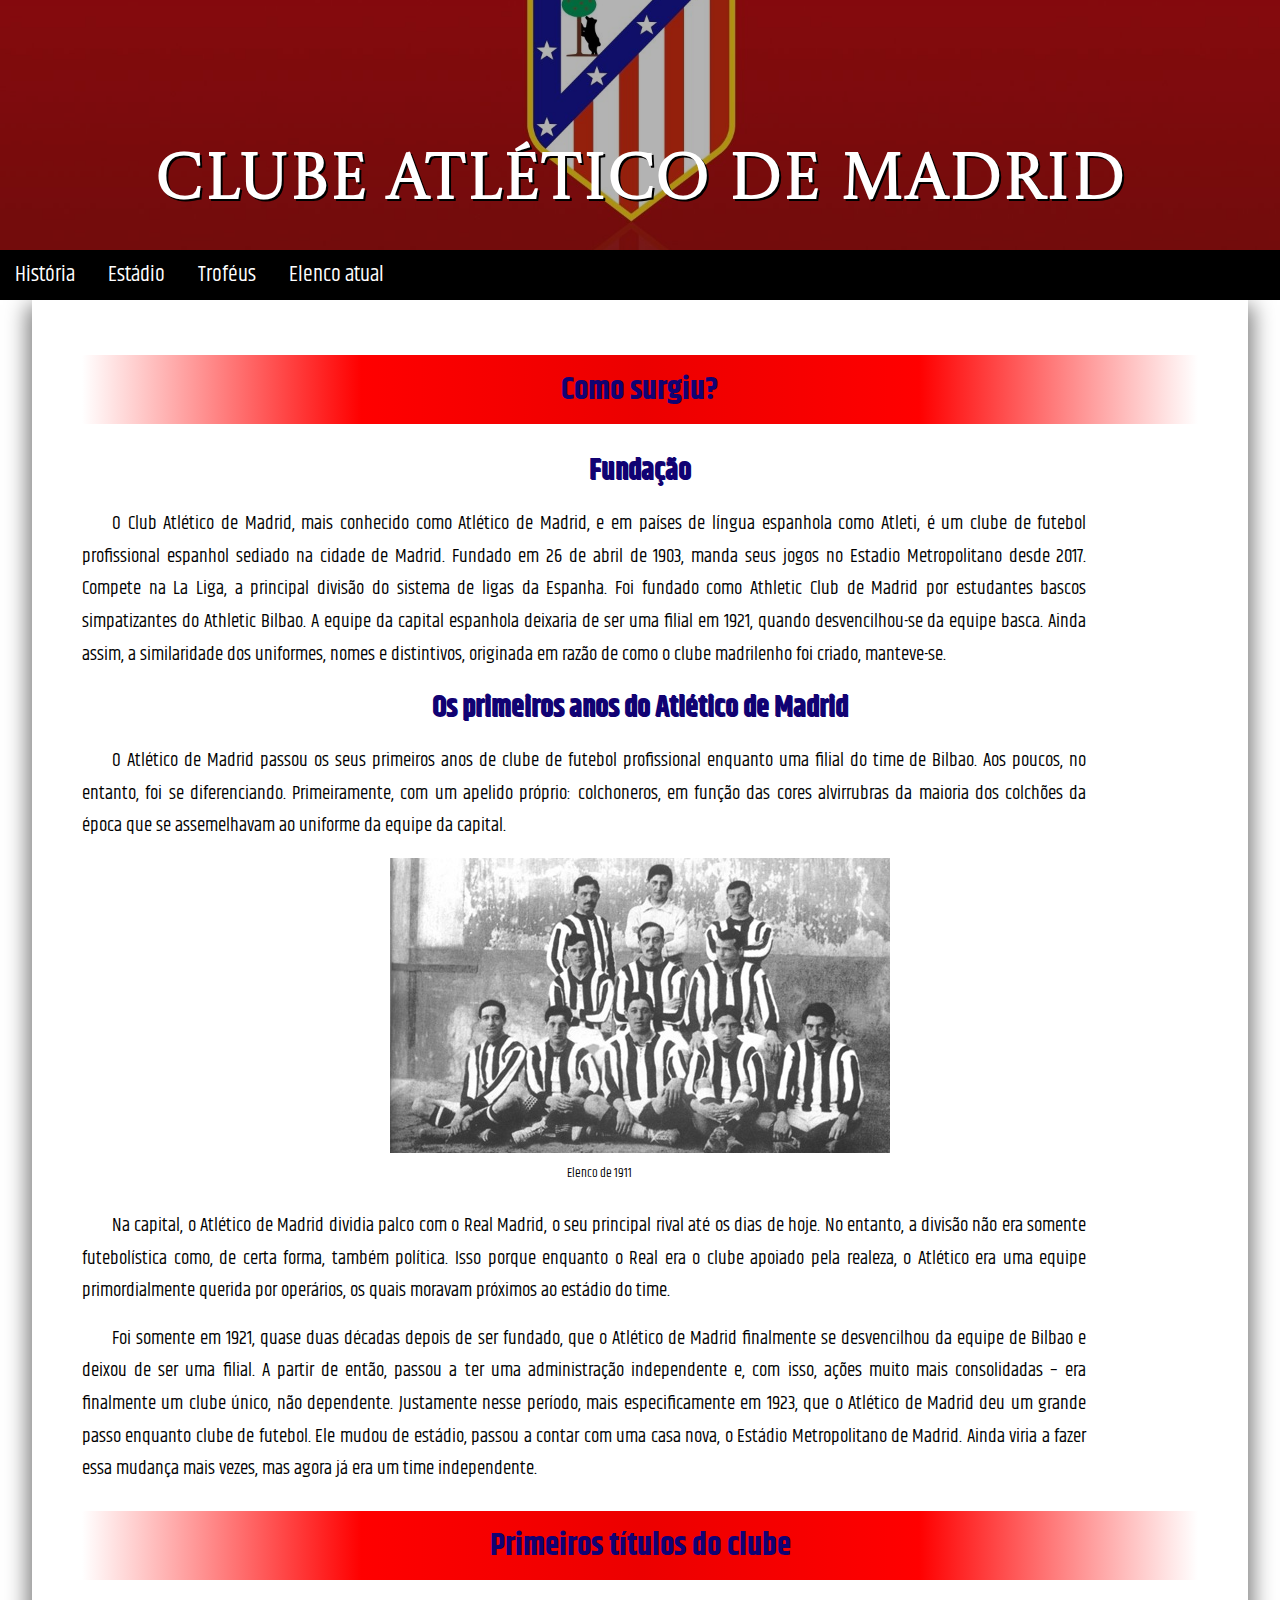
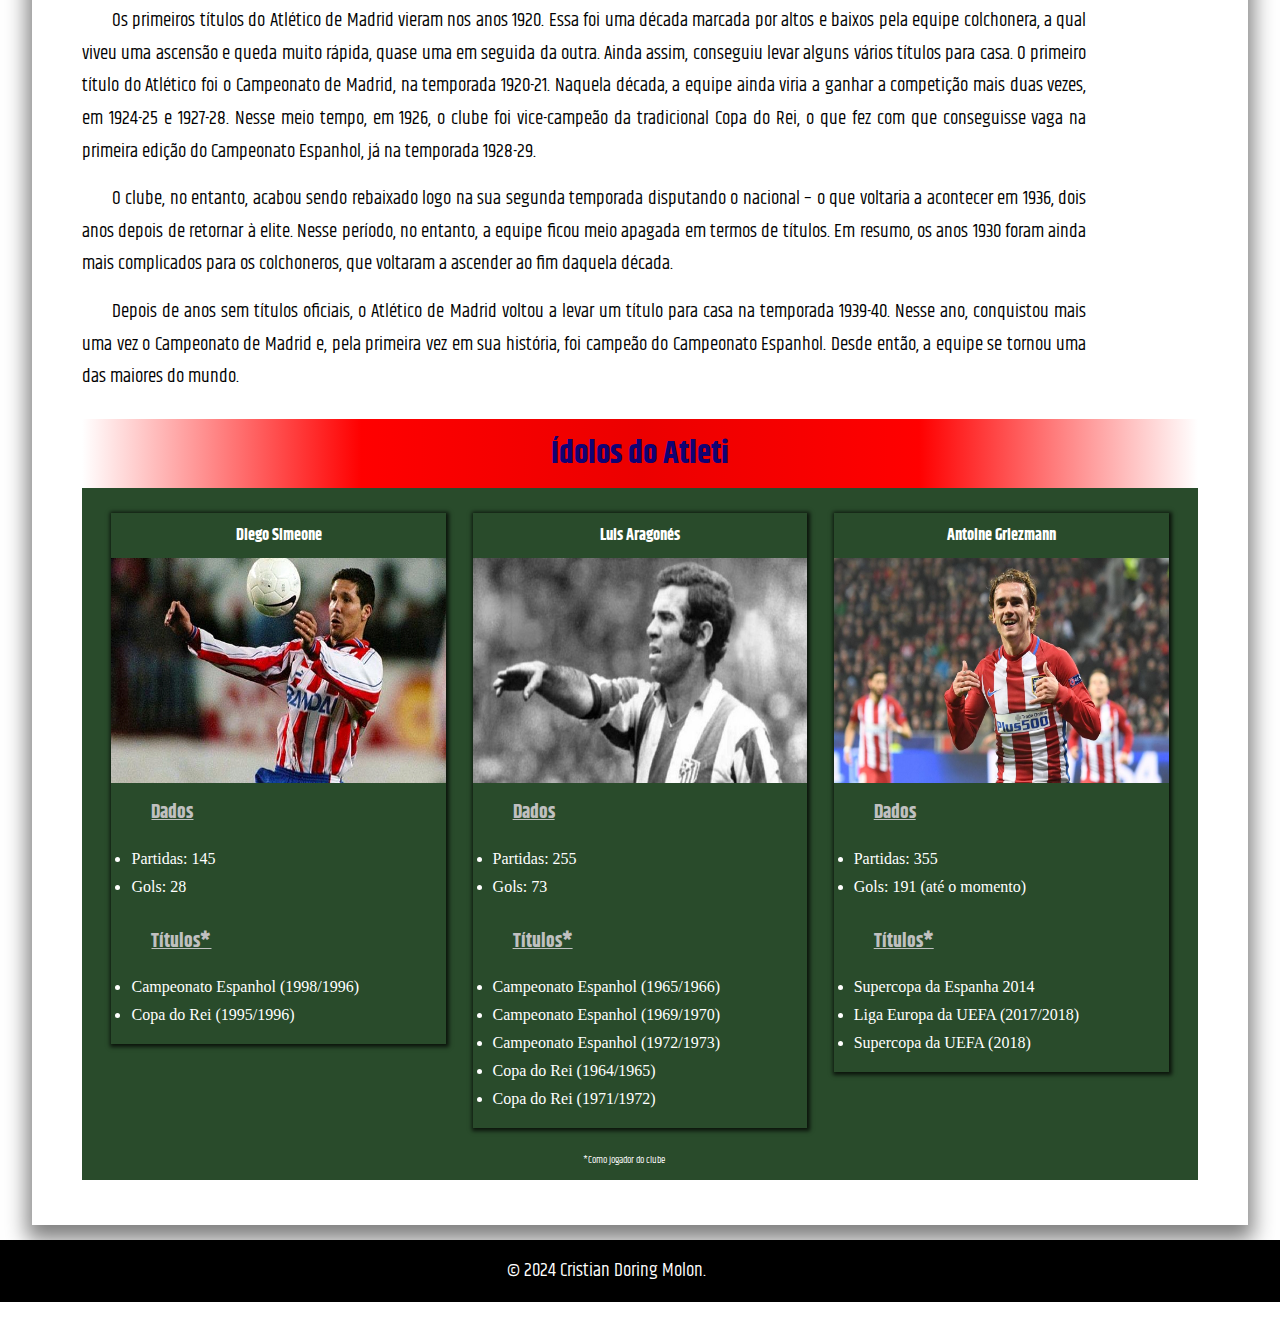
<file: index.html>
<!DOCTYPE html>
<html lang="pt-br">
<head>
    <meta charset="UTF-8">
    <meta name="viewport" content="width=device-width, initial-scale=1.0">
    <title>Atlético de Madrid</title>
    <link rel="stylesheet" href="style.css">
</head>
<body>
    <header>
        
        <h1>Clube Atlético de Madrid</h1>
        <nav>
            <a href="index.html">História</a>
            <a href="estadio.html">Estádio</a>
            <a href="trofeus.html">Troféus</a>
            <a href="elenco-atual.html">Elenco atual</a>
        </nav>
    </header>
    <main>
        
        <section>
            <h2>Como surgiu?</h2>
            <h3>Fundação</h3>
            <p>O Club Atlético de Madrid, mais conhecido como Atlético de Madrid, e em países de língua espanhola como Atleti, é um clube de futebol profissional espanhol sediado na cidade de Madrid. Fundado em 26 de abril de 1903, manda seus jogos no Estadio Metropolitano desde 2017. Compete na La Liga, a principal divisão do sistema de ligas da Espanha.
                Foi fundado como Athletic Club de Madrid por estudantes bascos simpatizantes do Athletic Bilbao. A equipe da capital espanhola deixaria de ser uma filial em 1921, quando desvencilhou-se da equipe basca. Ainda assim, a similaridade dos uniformes, nomes e distintivos, originada em razão de como o clube madrilenho foi criado, manteve-se.
            </p>
        </section>
        <section>
            <h3>Os primeiros anos do Atlético de Madrid</h3>
            
            <p>
                O Atlético de Madrid passou os seus primeiros anos de clube de futebol profissional enquanto uma filial do time de Bilbao. Aos poucos, no entanto, foi se diferenciando. Primeiramente, com um apelido próprio: colchoneros, em função das cores alvirrubras da maioria dos colchões da época que se assemelhavam ao uniforme da equipe da capital.
            </p>
            <img src="img/elenco-1911.jpg" alt="Elenco de 1911" id="img-elenco-1911">
            <p class="legendas">Elenco de 1911</p>
            <p>
                Na capital, o Atlético de Madrid dividia palco com o Real Madrid, o seu principal rival até os dias de hoje. No entanto, a divisão não era somente futebolística como, de certa forma, também política. Isso porque enquanto o Real era o clube apoiado pela realeza, o Atlético era uma equipe primordialmente querida por operários, os quais moravam próximos ao estádio do time.
            </p>
            <p>
                Foi somente em 1921, quase duas décadas depois de ser fundado, que o Atlético de Madrid finalmente se desvencilhou da equipe de Bilbao e deixou de ser uma filial. A partir de então, passou a ter uma administração independente e, com isso, ações muito mais consolidadas – era finalmente um clube único, não dependente.
                Justamente nesse período, mais especificamente em 1923, que o Atlético de Madrid deu um grande passo enquanto clube de futebol. Ele mudou de estádio, passou a contar com uma casa nova, o Estádio Metropolitano de Madrid. Ainda viria a fazer essa mudança mais vezes, mas agora já era um time independente.
            </p>
        </section>


        <section>
            <h2>Primeiros títulos do clube</h2>
            <p>Os primeiros títulos do Atlético de Madrid vieram nos anos 1920. Essa foi uma década marcada por altos e baixos pela equipe colchonera, a qual viveu uma ascensão e queda muito rápida, quase uma em seguida da outra. Ainda assim, conseguiu levar alguns vários títulos para casa. O primeiro título do Atlético foi o Campeonato de Madrid, na temporada 1920-21. Naquela década, a equipe ainda viria a ganhar a competição mais duas vezes, em 1924-25 e 1927-28. Nesse meio tempo, em 1926, o clube foi vice-campeão da tradicional Copa do Rei, o que fez com que conseguisse vaga na primeira edição do Campeonato Espanhol, já na temporada 1928-29.</p>

            <p>
                O clube, no entanto, acabou sendo rebaixado logo na sua segunda temporada disputando o nacional – o que voltaria a acontecer em 1936, dois anos depois de retornar à elite. Nesse período, no entanto, a equipe ficou meio apagada em termos de títulos. Em resumo, os anos 1930 foram ainda mais complicados para os colchoneros, que voltaram a ascender ao fim daquela década.
            </p>

            <p>
                Depois de anos sem títulos oficiais, o Atlético de Madrid voltou a levar um título para casa na temporada 1939-40. Nesse ano, conquistou mais uma vez o Campeonato de Madrid e, pela primeira vez em sua história, foi campeão do Campeonato Espanhol. Desde então, a equipe se tornou uma das maiores do mundo.
            </p>
        </section>
        
        <section id="idolos">
            <h2>Ídolos do Atleti</h2>
        <section class="coluna-idolos">
            <h4>Diego Simeone</h4>
        <img src="img/jogador-simeone.jpg"  alt="Diego Simeone">

        
        <p class="subtitulo-idolos">Dados</p>
        <ul>    
            <li>Partidas: 145</li>
            <li>Gols: 28</li>
            
        </ul>

        <p class="subtitulo-idolos">Títulos*</p>
        
        <ul>    
            <li>Campeonato Espanhol (1998/1996)</li>
            <li>Copa do Rei (1995/1996)</li>
        </ul>


        </section>    
        
        <section class="coluna-idolos">
            <h4>Luis Aragonés</h4>
        <img src="img/jogador-luis-aragones.jpg" alt="Luis Aragonés">

        <p class="subtitulo-idolos">Dados</p>
        <ul>    
            <li>Partidas: 255</li>
            <li>Gols: 73</li>
        </ul>

        <p class="subtitulo-idolos">Títulos*</p>
        
        <ul>    
            <li>Campeonato Espanhol (1965/1966)</li>
            <li>Campeonato Espanhol (1969/1970)</li>
            <li>Campeonato Espanhol (1972/1973)</li>
            <li>Copa do Rei (1964/1965)</li>
            <li>Copa do Rei (1971/1972)</li>
            
        </ul>
    </section>
        <section class="coluna-idolos">

        <h4>Antoine Griezmann</h4>
        <img src="img/jogador-griezmann.jpg" alt="Antoine Griezmann">
        
        <p class="subtitulo-idolos">Dados</p>
        <ul>    
            <li>Partidas: 355</li>
            <li>Gols: 191 (até o momento)</li>
        </ul>

        <p class="subtitulo-idolos">Títulos*</p>
        
        <ul>    
            <li>Supercopa da Espanha 2014</li>
            <li>Liga Europa da UEFA (2017/2018)</li>
            <li>Supercopa da UEFA (2018)</li>           
        </ul>

        </section>
        <p class="legenda-jogador-clube">*Como jogador do clube</p>
        </section>
    </main>
    <footer>
        <p>&copy; 2024 <a href="https://www.linkedin.com/in/cristian-doring-molon" target="_blank">Cristian Doring Molon.</a></p>
    </footer>
    
</body>
</html>
</file>
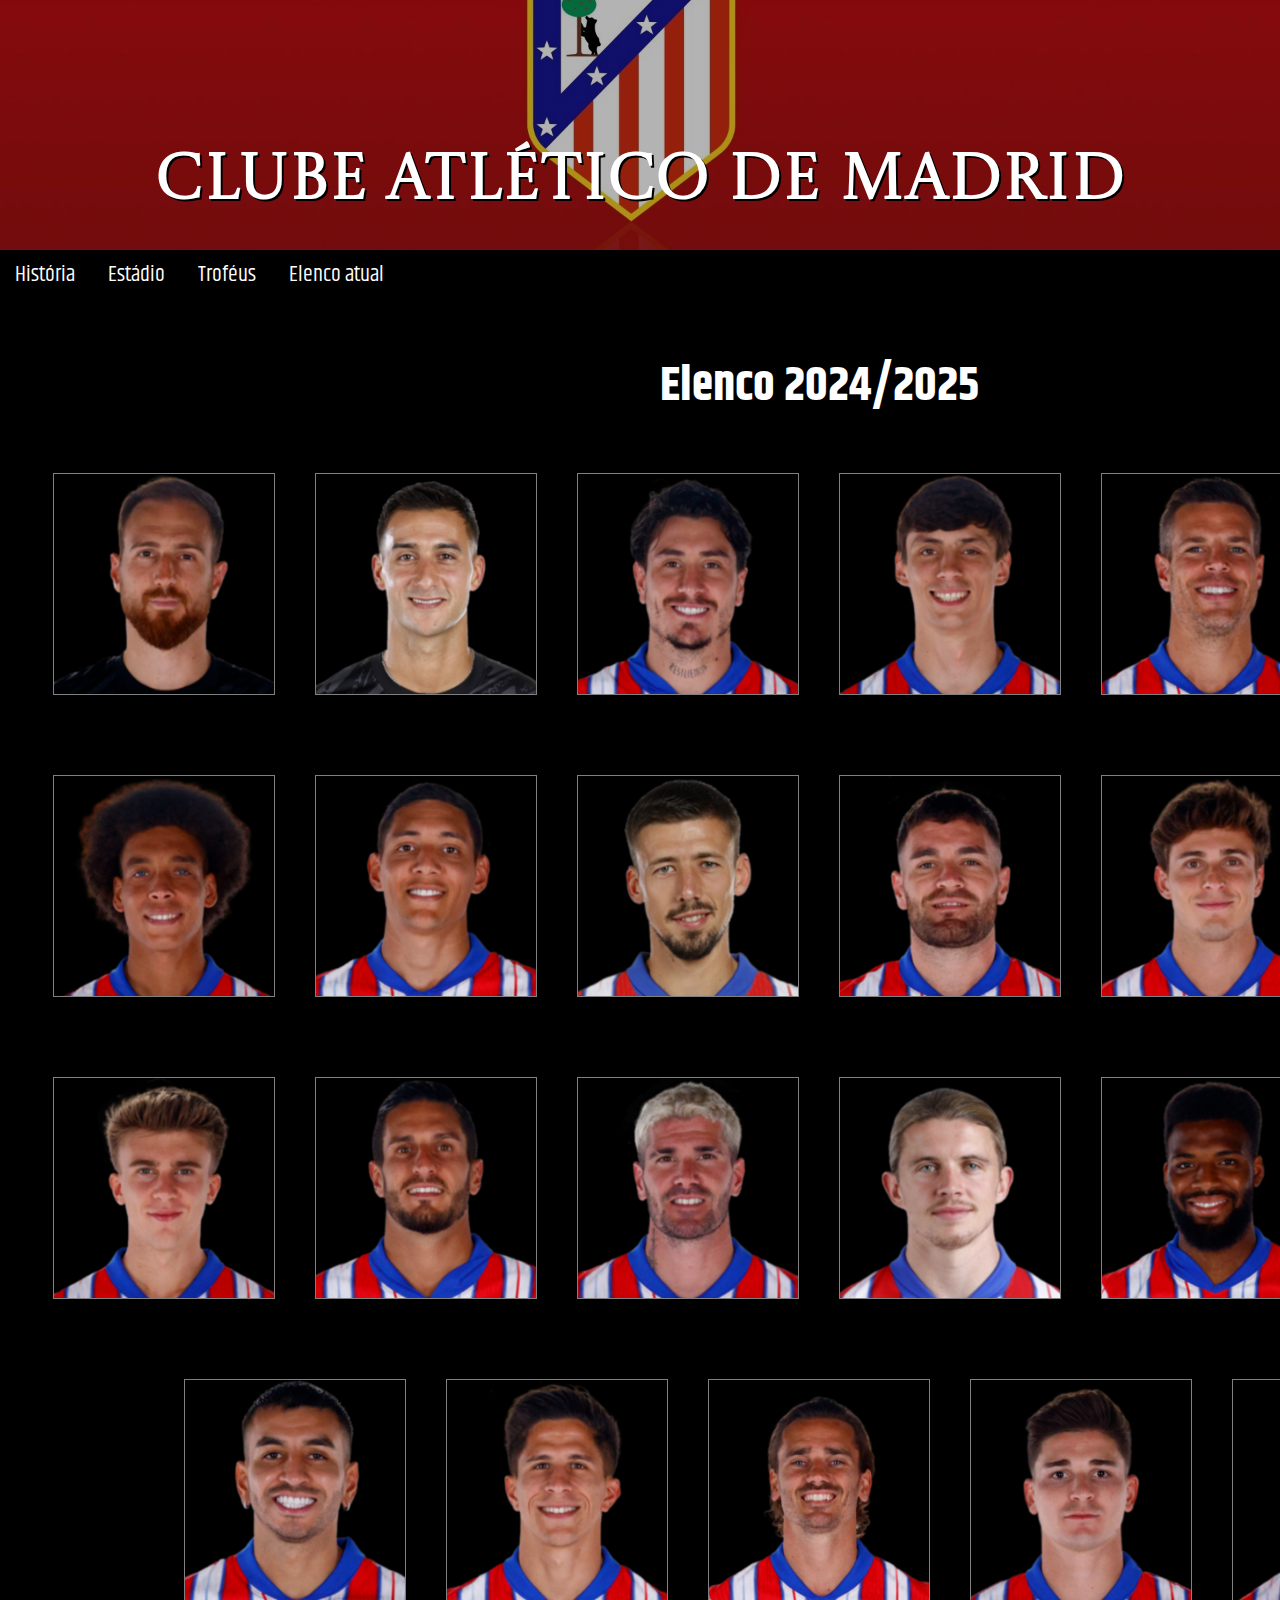
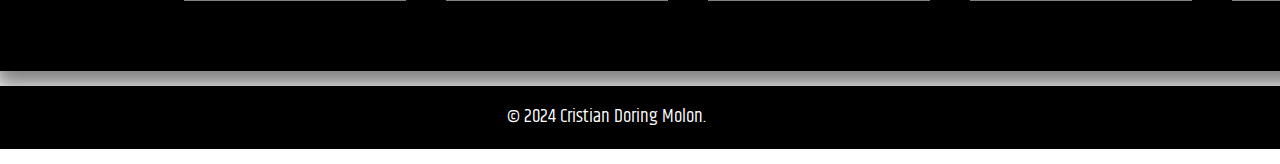
<file: elenco-atual.html>
<!DOCTYPE html>
<html lang="pt-br">
<head>
    <meta charset="UTF-8">
    <meta name="viewport" content="width=device-width, initial-scale=1.0">
    <title>Elenco Atual</title>
    <link rel="stylesheet" href="style.css">
</head>
<body>
    <header>
        
        <h1>Clube Atlético de Madrid</h1>
        <nav>
            <a href="index.html">História</a>
            <a href="estadio.html">Estádio</a>
            <a href="trofeus.html">Troféus</a>
            <a href="elenco-atual.html">Elenco atual</a>
        </nav>
    </header>
    <main  id="container-jogadores">
        <h4 id="elenco-atual-titulo">Elenco 2024/2025</h4>
        <section class="jogador">
            <img src="img/elenco/oblak.png" alt="oblak">
            <section class="nome-jogador">Oblak #13</section>
        </section>
        <section class="jogador">
            <img src="img/elenco/musso.png" alt="musso">
            <section class="nome-jogador">Musso #01</section>
        </section>
        <section class="jogador">
            <img src="img/elenco/gimenez.png" alt="gimenez">
            <section class="nome-jogador">Gimenéz #02</section>
        </section>
        <section class="jogador">
            <img src="img/elenco/le normand.png" alt="le normand">
            <section class="nome-jogador">Le Normand #24</section>
        </section>
        <section class="jogador">
            <img src="img/elenco/azpilicueta.png" alt="azpilicueta">
            <section class="nome-jogador">Azpilicueta #03</section>
        </section>
        <section class="jogador">
            <img src="img/elenco/reinildo.png" alt="reinildo">
            <section class="nome-jogador">Reinildo #23</section>
        </section>
        <section class="jogador">
            <img src="img/elenco/witsel.png" alt="witsel">
            <section class="nome-jogador">Witsel #20</section>
        </section>
        <section class="jogador">
            <img src="img/elenco/molina.png" alt="moline">
            <section class="nome-jogador">Molina #16</section>
        </section>
        <section class="jogador">
            <img src="img/elenco/lenglet.png" alt="lenglet">
            <section class="nome-jogador">Lenglet #15</section>
        </section>
        <section class="jogador">
            <img src="img/elenco/galan.png" alt="Galán">
            <section class="nome-jogador">Galan #21</section>
        </section>
        <section class="jogador">
            <img src="img/elenco/riquelme.png" alt="riquelme">
            <section class="nome-jogador">Riquelme #17</section>
        </section>
        <section class="jogador">
            <img src="img/elenco/lino.png" alt="lino">
            <section class="nome-jogador">Samuel Lino #12</section>
        </section>
        <section class="jogador">
            <img src="img/elenco/barrios.png" alt="barrios">
            <section class="nome-jogador">Barrios #08</section>
        </section>
        <section class="jogador">
            <img src="img/elenco/koke.png" alt="koke">
            <section class="nome-jogador">Koke #06</section>
        </section>
        <section class="jogador">
            <img src="img/elenco/de paul.png" alt="de paul">
            <section class="nome-jogador">De Paul #05</section>
        </section>
        <section class="jogador">
            <img src="img/elenco/gallagher.png" alt="Gallagher">
            <section class="nome-jogador">Gallagher #04</section>
        </section>
        <section class="jogador">
            <img src="img/elenco/lemar.png" alt="gimenez">
            <section class="nome-jogador">Lemar #11</section>
        </section>
        <section class="jogador">
            <img src="img/elenco/llorrente.png" alt="llorrente">
            <section class="nome-jogador">Llorrente #14 </section>
        </section>
        <section class="jogador">
            <img src="img/elenco/correa.png" alt="correa">
            <section class="nome-jogador">Correa #10</section>
        </section>
        <section class="jogador">
            <img src="img/elenco/giuliano.png" alt="giuliano">
            <section class="nome-jogador">Giuliano #22</section>
        </section>
        <section class="jogador">
            <img src="img/elenco/griezmann.png" alt="Griezmann">
            <section class="nome-jogador">Griezmann #07</section>
        </section>
        <section class="jogador">
            <img src="img/elenco/julian-alvarez.png" alt="julian-alvarez">
            <section class="nome-jogador">Julián Álvarez #19</section>
        </section>
        <section class="jogador">
            <img src="img/elenco/sorloth.png" alt="Sorloth">
            <section class="nome-jogador">Sorloth #09</section>
        </section>
        
    </main>
    <footer>
        <p>&copy; 2024 <a href="https://www.linkedin.com/in/cristian-doring-molon" target="_blank">Cristian Doring Molon.</a></p>
    </footer>
</body>

</html>
</file>
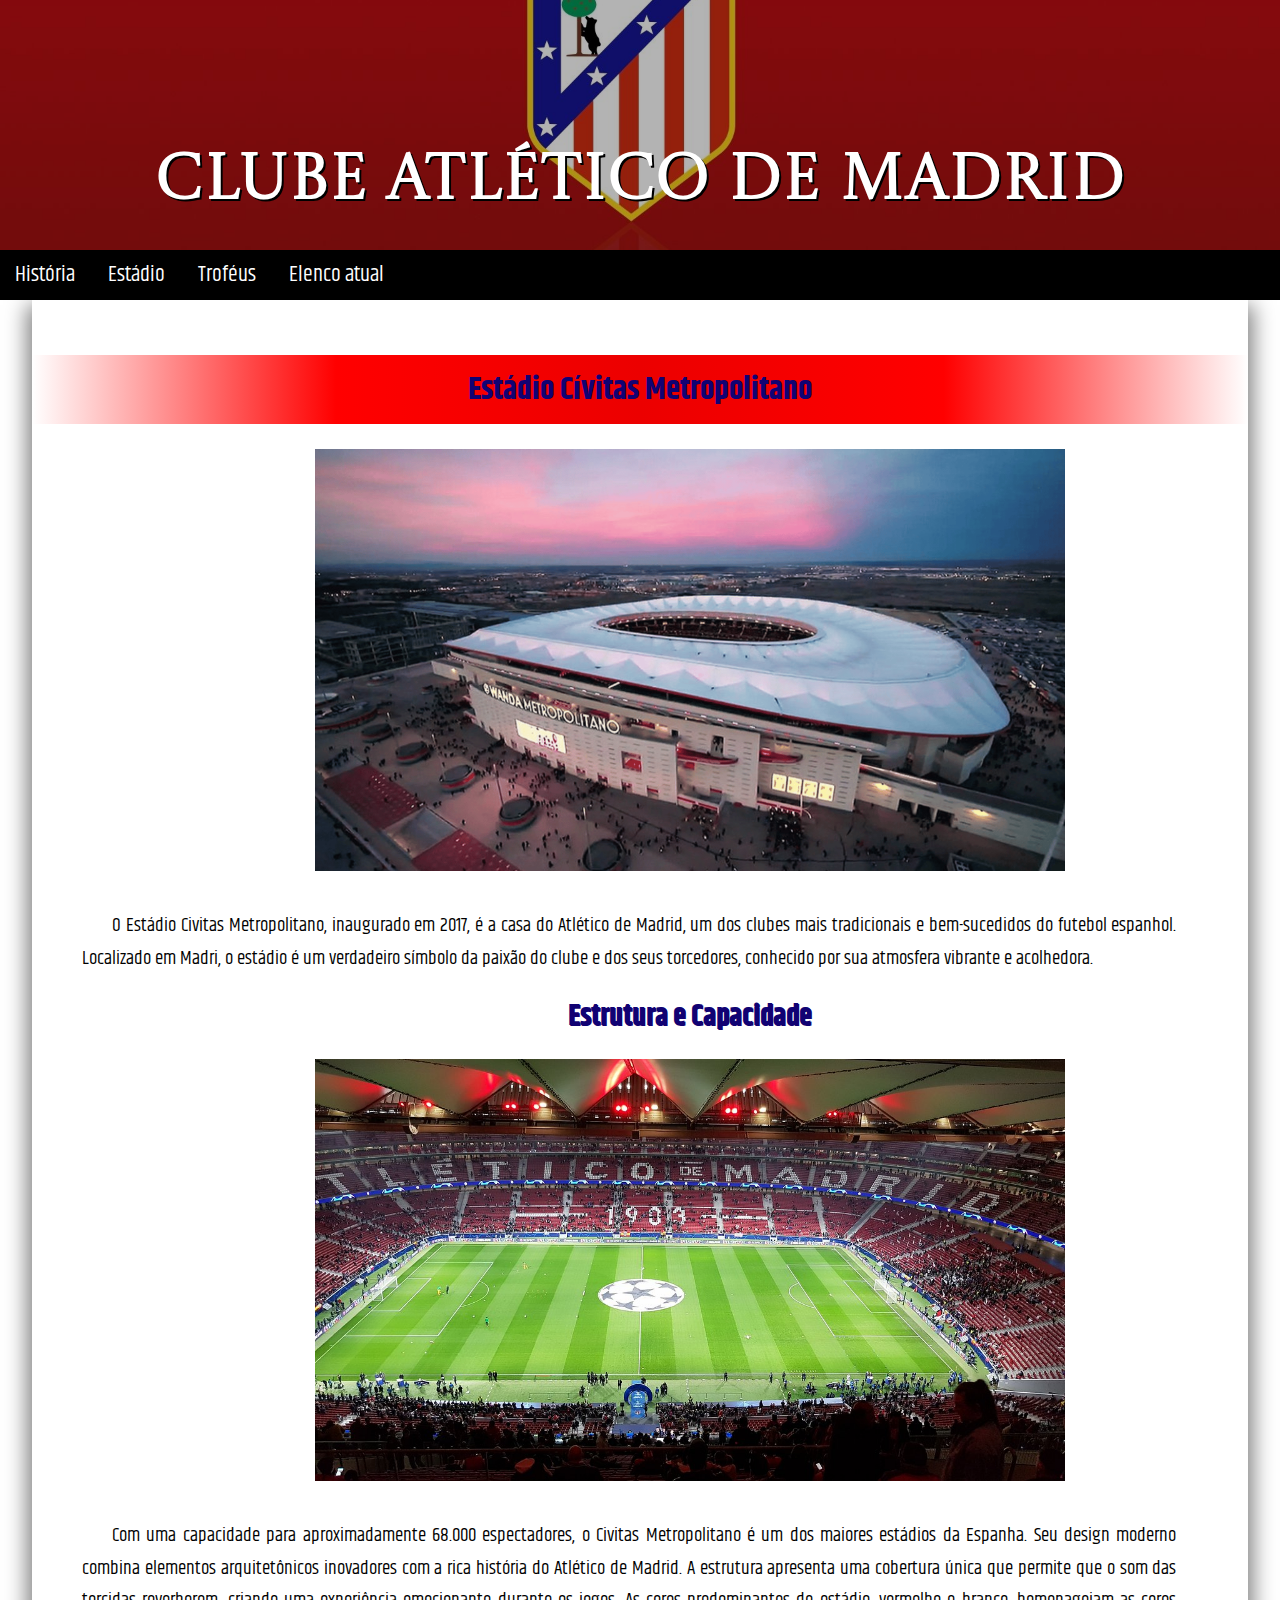
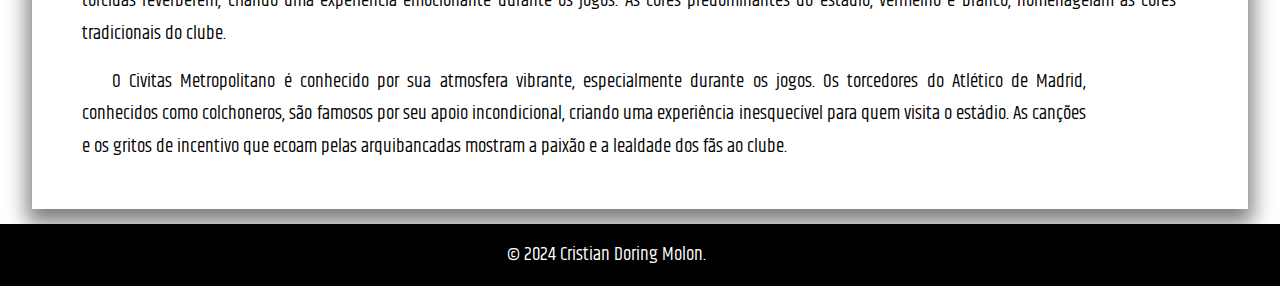
<file: estadio.html>
<!DOCTYPE html>
<html lang="pt-br">
<head>
    <meta charset="UTF-8">
    <meta name="viewport" content="width=device-width, initial-scale=1.0">
    <title>Atlético de Madrid</title>
    <link rel="stylesheet" href="style.css">
</head>
<body>
    <header>
        
        <h1>Clube Atlético de Madrid</h1>
        <nav>
            <a href="index.html">História</a>
            <a href="estadio.html">Estádio</a>
            <a href="trofeus.html">Troféus</a>
            <a href="elenco-atual.html">Elenco atual</a>
        </nav>
    </header>

    <main>
        <h2>Estádio Cívitas Metropolitano</h2>

        <section class="container-estadio">
            <img src="img/estadio-civita-metropolitado-parte-externa.png" alt="estadio-civita-metropolitado-parte-externa" class="foto-estadio">
            <p>O Estádio Civitas Metropolitano, inaugurado em 2017, é a casa do Atlético de Madrid, um dos clubes mais tradicionais e bem-sucedidos do futebol espanhol. Localizado em Madri, o estádio é um verdadeiro símbolo da paixão do clube e dos seus torcedores, conhecido por sua atmosfera vibrante e acolhedora.</p>
        </section>
        <section class="container-estadio">
            <h3>Estrutura e Capacidade</h3>
            <img src="img/estadio-civita-metropolitado-parte-interna.jpg" alt="estadio-civita-metropolitado-parte-interna" class="foto-estadio">
            
            <p>
                Com uma capacidade para aproximadamente 68.000 espectadores, o Civitas Metropolitano é um dos maiores estádios da Espanha. Seu design moderno combina elementos arquitetônicos inovadores com a rica história do Atlético de Madrid. A estrutura apresenta uma cobertura única que permite que o som das torcidas reverberem, criando uma experiência emocionante durante os jogos. As cores predominantes do estádio, vermelho e branco, homenageiam as cores tradicionais do clube.
            </p>
         </section>
        <section>
            <p>O Civitas Metropolitano é conhecido por sua atmosfera vibrante, especialmente durante os jogos. Os torcedores do Atlético de Madrid, conhecidos como colchoneros, são famosos por seu apoio incondicional, criando uma experiência inesquecível para quem visita o estádio. As canções e os gritos de incentivo que ecoam pelas arquibancadas mostram a paixão e a lealdade dos fãs ao clube.

            </p>
        </section>
    </main>
    <footer>
        <p>&copy; 2024 <a href="https://www.linkedin.com/in/cristian-doring-molon" target="_blank">Cristian Doring Molon.</a></p>
    </footer>
</body>
</html>
</file>
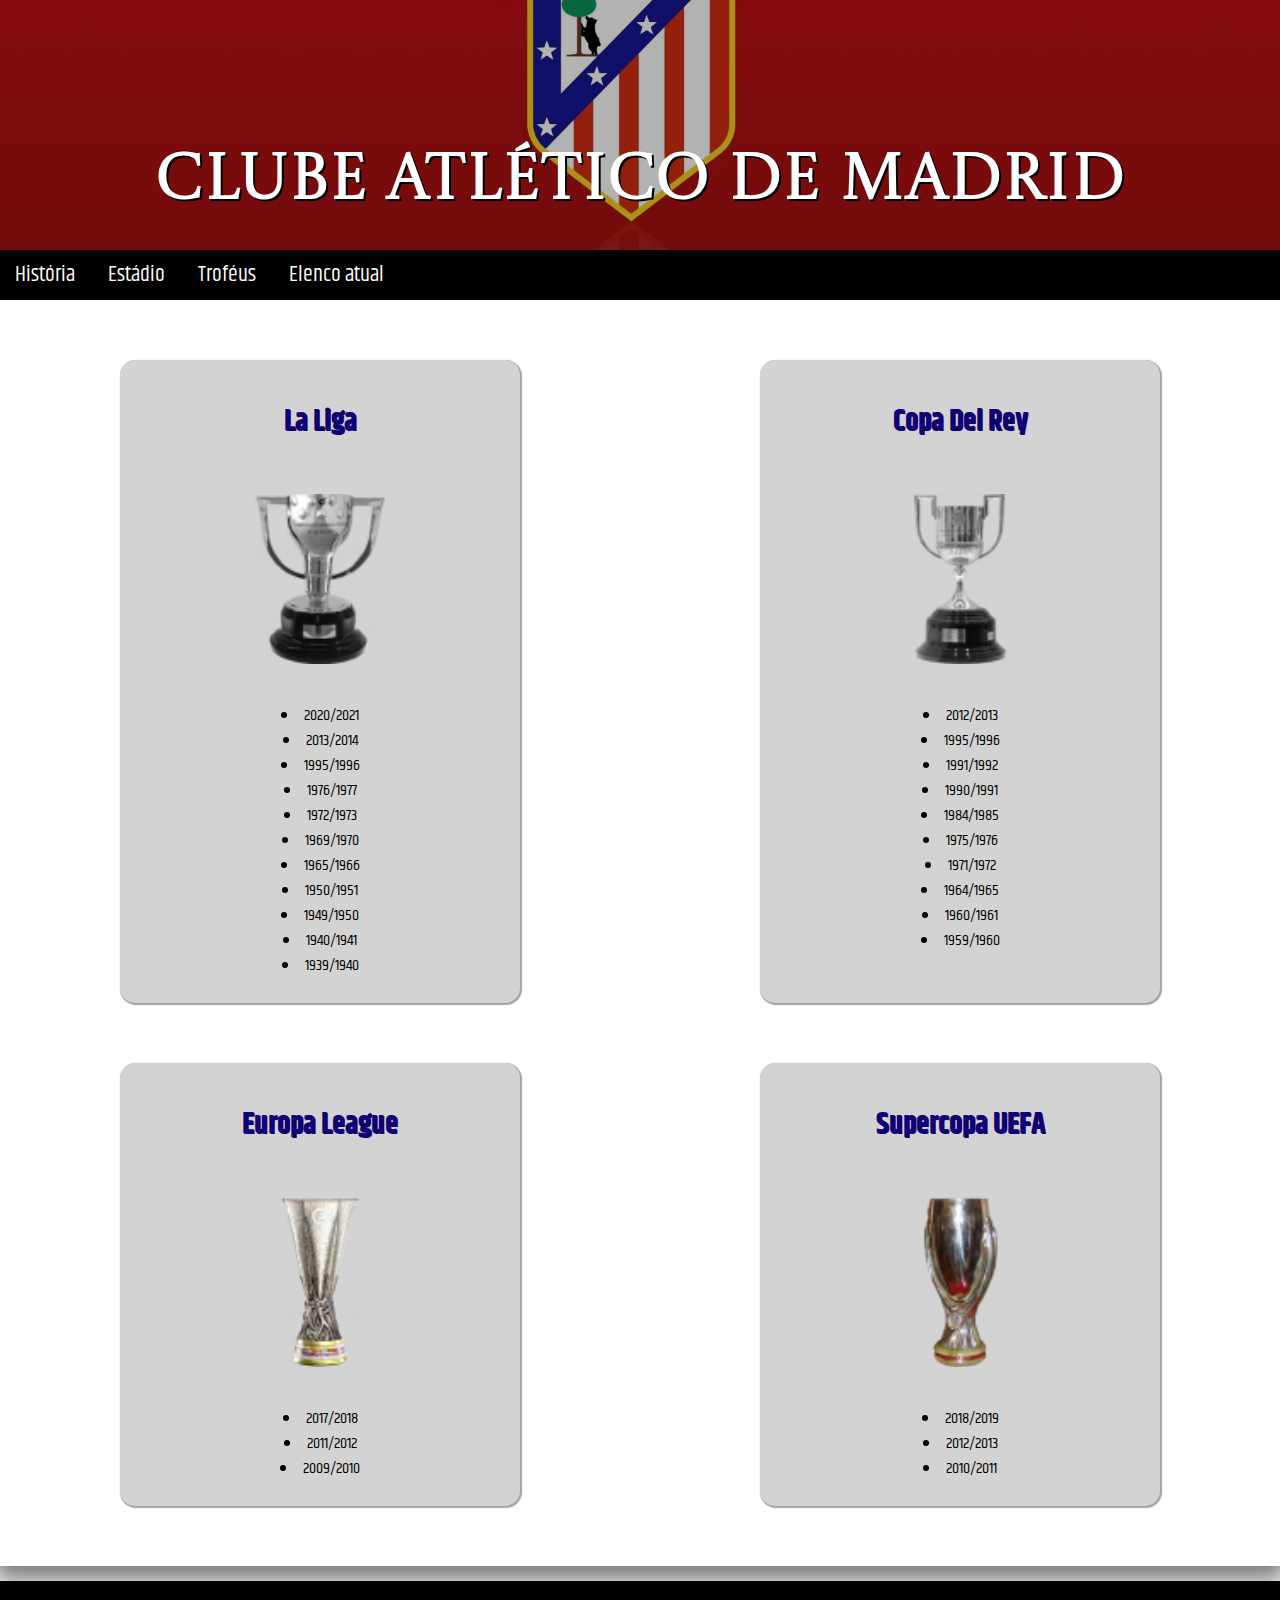
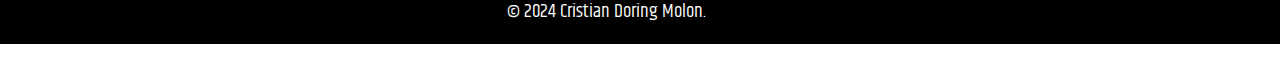
<file: trofeus.html>
<!DOCTYPE html>
<html lang="pt-br">
<head>
    <meta charset="UTF-8">
    <meta name="viewport" content="width=device-width, initial-scale=1.0">
    <title>Troféus</title>
    <link rel="stylesheet" href="style.css">
</head>
<body>
    <header>
        
        <h1>Clube Atlético de Madrid</h1>
        <nav>
            <a href="index.html">História</a>
            <a href="estadio.html">Estádio</a>
            <a href="trofeus.html">Troféus</a>
            <a href="elenco-atual.html">Elenco atual</a>
        </nav>
    </header>

    <main id="conteudo-trofeus">
        <section id="la-liga">
            <h3>La Liga</h3>
            <img src="img/trofeus/trofeu-laliga.png" alt="trofeu la liga" class="trofeu">
            <ul class="lista-titulos">
                <li>2020/2021</li>
                <li>2013/2014</li>
                <li>1995/1996</li>
                <li>1976/1977</li>
                <li>1972/1973</li>
                <li>1969/1970</li>
                <li>1965/1966</li>
                <li>1950/1951</li>
                <li>1949/1950</li>
                <li>1940/1941</li>
                <li>1939/1940</li>
            </ul>
        </section>
        <section id="copa-del-rey">
            <h3>Copa Del Rey</h3>
            <img src="img/trofeus/trofeu-copa-del-rey.png" alt="trofeu copa del rey" class="trofeu">
            <ul class="lista-titulos">
                <li>2012/2013</li>
                <li>1995/1996</li>
                <li>1991/1992</li>
                <li>1990/1991</li>
                <li>1984/1985</li>
                <li>1975/1976</li>
                <li>1971/1972</li>
                <li>1964/1965</li>
                <li>1960/1961</li>
                <li>1959/1960</li>
                
            </ul>
        </section>
        <section id="europe-league">
            <h3>Europa League</h3>
            <img src="img/trofeus/trofeu-liga-europa.png" alt="trofeu liga europa" class="trofeu">

            <ul class="lista-titulos">
                <li>2017/2018</li>
                <li>2011/2012</li>
                <li>2009/2010</li>
            </ul>
        </section>
        <section id="supercopa-UEFA">
            <h3>Supercopa UEFA</h3>
            <img src="img/trofeus/trofeu-super-taça-UEFA.png" alt="trofeu eurocopa UEFA" class="trofeu">
            <ul class="lista-titulos">
                <li>2018/2019</li>
                <li>2012/2013</li>
                <li>2010/2011</li>
            </ul>
        </section>

    </main>

    <footer>
        <p>&copy; 2024 <a href="https://www.linkedin.com/in/cristian-doring-molon" target="_blank">Cristian Doring Molon.</a></p>
    </footer>
    
</body>
</html>
</file>
<file: style.css>
@import url('https://fonts.googleapis.com/css2?family=Castoro+Titling&display=swap');

@import url('https://fonts.googleapis.com/css2?family=Khand:wght@300;400;500;600;700&display=swap');

:root {
    --fonte-titulos: "Castoro Titling", serif;
    --fonte-textos:"Khand", sans-serif;
    --azul-claro: #110273;
    --azul-escuro: #020659;
    --amarelo:#FFE501;
    --vermelho: #EC0000;
    --verde: #294B2B;
}

*{
    margin: 0;
    padding: 0;
}

h1{
    font-family: var(--fonte-titulos);
}

h2, h3,h4, p,nav{
    font-family: var(--fonte-textos);
}

header{
    position: relative;
    width: 100%;
    height: 300px;
    background-color: black;
    

}

header::before {
    content: "";
    position: absolute;
    top: 0;
    left: 0;
    width: 100%;
    height: 100%;
    background-image: url("img/background.jpg");
    background-repeat: no-repeat;
    background-size: cover;
    background-position: center;
    opacity: 0.7; 
    
}

h1{
    position: absolute;
    bottom: 25%;
    width: 100%;
    font-size: 4rem;
    margin: 0;
    color:white ;
    text-shadow: 2px 2px black;
    text-align: center;

}

nav{
    position: absolute;
    bottom: 0;
    width: 100%;
    height: 50px;
    background-color: black;

}
nav > a{
    color: white;
    text-decoration: none;
    font-size: 1.4rem;
    padding: 0 15px;
    margin: 0;
    border-radius: 15px;
    line-height: 50px;
}

nav > a:hover{
    transition-delay: 0.2s;
    color: black;
    background-color: white;
    border: 1px solid black;

}


body{
    width: 100%;
}

main{
    width: 95%;
    margin: auto;
    padding:30px 0px;
    box-shadow: 0px 10px 20px 5px rgba(0, 0, 0, 0.5);
}

section{
    margin: 0 50px;
}

h2{
    color: #110273;
    background-image:linear-gradient(to right, white, red,  var(--vermelho),red, white);
    padding: 10px;
    text-align: center;
    font-size: 2rem;
    margin: 25px 0;
}

h3{
    color: var(--azul-claro);
    margin: 15px 0px;
    font-size: 1.8rem;
    
}

#img-elenco-1911{
    display: block;
    width: 500px;
    margin: auto;
}

.legendas{
    font-size: 0.8rem;
    margin: 10px 0;
    padding: 0px 0px 10px 0px;
    text-align: center;
    
}
p{
    margin: 15px 0;
    width: 90%;
    text-align: justify;
    font-size: 1.2rem;
    line-height: 1.7;
    text-indent: 30px;
    color: black;
}

#idolos{
    text-align: center;
    background-color:var(--verde);
    color: white;

}

.coluna-idolos{
    display: inline-block;
    box-shadow: 1px 1px 4px 2px rgba(0, 0, 0, 0.74);
    height: auto;
    width: 30%;
    margin: 0 1%;
    vertical-align: top;
    text-align: left;
    box-sizing: border-box;
    overflow: hidden;


}

.coluna-idolos > img{
    width: 100%;
    height: 225px;
}

.coluna-idolos > ul{
    list-style-type: disc;
    padding: 10px 20px;

}

.coluna-idolos > ul > li{
    margin: 10px 0px;
}

h4{
    margin: 10px 0;
    text-align: center;
}



.legenda-jogador-clube{
    color: white;
    font-size: 0.6rem;
    text-align: center;
    margin: 15px;
    padding: 10px;
    
}

.subtitulo-idolos{
    color:silver;
    text-decoration: underline;
    font-weight: bold;
    font-size: 1.2rem;
    text-align: start;
    margin: 0px 10px;
    padding-top: 10px;
}

footer {
    text-align: center; 
    background-color: black;
    
    font-size: 1rem;
}

footer > p{
    text-align: center;
    padding: 15px;
    color: white;
}
footer > p > a{
    text-decoration: none;
    color: white;
}

footer > p > a:hover{
    cursor: pointer;
    text-decoration: underline;
}

.container-estadio{
    display: block;
    width: 100%;
    text-align: center;
}

.container-estadio > h3{
    margin: 20px;

}

.foto-estadio{
    width: 750px;
    margin: auto;
    padding-bottom: 20px;
}

.lista-titulos{
    font-family: var(--fonte-textos);    
    list-style-position: inside;
    

}

main > section > h3{
    text-shadow: 1px 1px #110273;
    text-align: center;
}

#conteudo-trofeus{
    display: flex;
    width: 100%;
    flex-flow: row wrap;
    justify-content: space-around;
    
}

#conteudo-trofeus > section{
    background-color: lightgray;
    border-radius: 15px;
    box-shadow: 1px 1px 1px 1px rgba(0, 0, 0, 0.365);
    margin: 30px;
    width: 350px;
    text-align: center;
    padding: 25px;

}

.trofeu{
    width: 170px;
    margin: 35px 0px;
}

#container-jogadores{
    background-color:black;
    width: 1638px;
    display: flex;
    flex-flow: row wrap;
    justify-content: center;
    align-items: center;
}

#container-jogadores > img{
    width: 250px;
    margin: 5px;
    background-color: lightgrey;

    
}

#elenco-atual-titulo{
    color: white;
}
.jogador {
    position: relative;
    width: 220px; 
    margin: 40px 20px;
    border: 1px solid gray;
}

.jogador img {
    width: 100%;
    height: auto;
    display: block;
}
.nome-jogador {
    
    position: absolute;
    width: 210px;
    height: 20%;
    margin: auto;
    background-color:#cd8d00; /* Fundo semi-transparente */
    color: white;
    text-align: center;
    padding: 5px;
    font-size: 28px;
    font-weight: bolder;
    font-family: var(--fonte-textos);
    opacity: 0;
    transition: opacity 0.3s ease;
}

.jogador:hover .nome-jogador {
    opacity: 1;
    
}

.jogador:hover{
    cursor: pointer;
}

#elenco-atual-titulo {
    display: block;
    width: 100%;
    text-align: center;
    font-size: 3em;
    font-weight: bold;
    margin-top: 20px;
    color: white 
}
</file>
